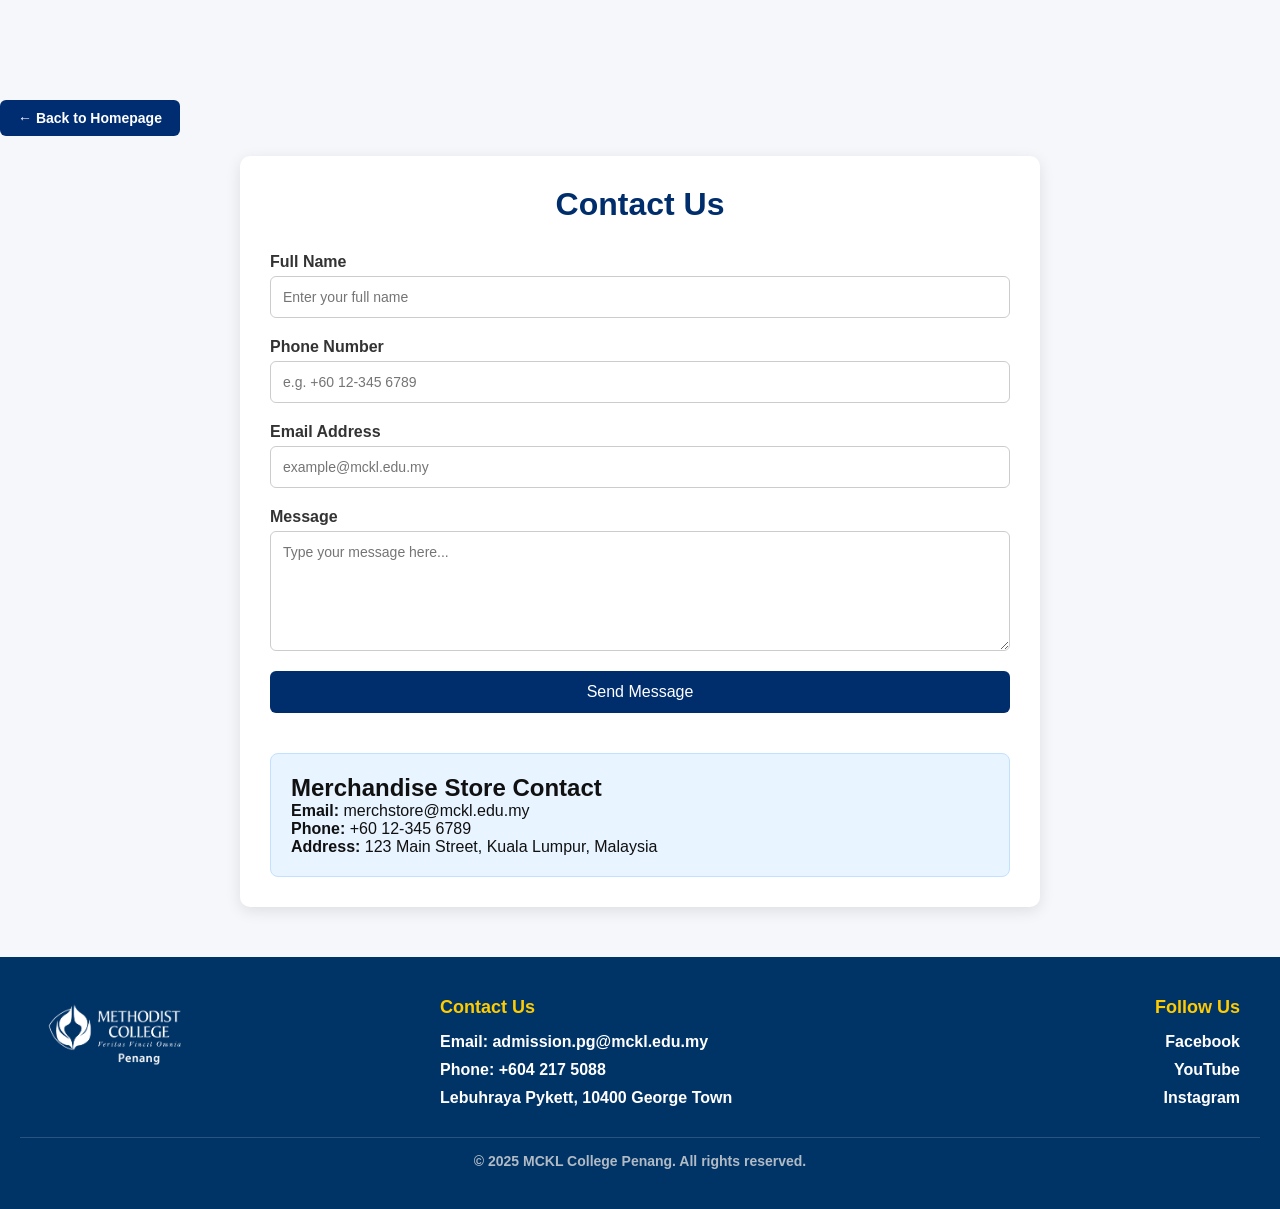
<file: facility/contact.html>
<!DOCTYPE html>
<html lang="en">
<head>
    <meta charset="UTF-8">
    <meta name="viewport" content="width=device-width, initial-scale=1.0">
    <title>Contact Us</title>
    
    <link rel="stylesheet" href="../style/contact.css">
    <link rel="stylesheet" href="../style/index.css">
<header>
    <a href="../homepage/index.php" class="back-home-btn">← Back to Homepage</a>

</header>
    <style>
        /* BASIC RESET */
        body {
            font-family: Arial, sans-serif;
            background-color: #f5f7fa;
            margin: 0;
            padding: 0;
            /* CRITICAL: Pushes content down so it's not hidden behind the fixed header */
            padding-top: 80px; 
        }
        .back-home-btn {
    display: inline-block;
    margin-top: 20px;
    padding: 10px 18px;
    background-color: #002D72;
    color: white;
    text-decoration: none;
    border-radius: 6px;
    font-size: 14px;
    font-weight: bold;
    transition: 0.2s ease;
}

.back-home-btn:hover {
    background-color: #001f52;
}


        /* HEADER STYLES (If not loaded from external file) */
        .navbar {
            background-color: #002e6d;
            position: fixed; /* Keeps header at top */
            top: 0;
            left: 0;
            width: 100%;
            z-index: 1000;
            box-shadow: 0 2px 5px rgba(0,0,0,0.2);
        }

        .nav-content {
            display: flex;
            justify-content: space-between;
            align-items: center;
            padding: 10px 20px;
            max-width: 1200px;
            margin: 0 auto;
        }

        /* LOGO */
        .logo {
            height: 50px;
            width: auto;
        }

        /* NAVIGATION LINKS */
        .nav-links {
            display: flex;
            gap: 20px;
        }

        .nav-links a {
            color: white;
            text-decoration: none;
            font-weight: bold;
            font-size: 14px;
        }

        .nav-links a:hover {
            color: #f9c400;
        }

        /* RIGHT SIDE BUTTONS */
        .header-right {
            display: flex;
            align-items: center;
            gap: 15px;
        }

        .contact-btn, .login-btn, .signup-btn {
            text-decoration: none;
            color: white;
            font-size: 13px;
            font-weight: bold;
        }
        
        .contact-btn {
            background-color: #f9c400;
            color: #002e6d;
            padding: 8px 12px;
            border-radius: 4px;
        }

        /* ICONS FIX */
        .profile-icon, .cart-icon {
            width: 30px;
            height: 30px;
            border-radius: 50%;
            object-fit: cover;
            display: block; /* Removes extra spacing */
        }

        .menu-toggle {
            display: none; /* Hidden on desktop */
            color: white;
            font-size: 24px;
            cursor: pointer;
        }

        /* CONTACT FORM STYLES */
        .main-container {
            max-width: 800px;
            margin: 20px auto;
            padding: 30px;
            background-color: #fff;
            border-radius: 10px;
            box-shadow: 0 4px 15px rgba(0,0,0,0.1);
        }

        h1 {
            text-align: center;
            color: #002e6d;
            margin-bottom: 30px;
        }

        form {
            display: flex;
            flex-direction: column;
        }

        label {
            margin-bottom: 5px;
            font-weight: bold;
            color: #333;
        }

        input, textarea {
            margin-bottom: 20px;
            padding: 12px;
            font-size: 14px;
            border-radius: 6px;
            border: 1px solid #ccc;
            width: 100%;
            box-sizing: border-box;
        }

        textarea {
            resize: vertical;
            height: 120px;
        }

        .submit-btn {
            background-color: #002e6d;
            color: white;
            padding: 12px;
            border: none;
            border-radius: 6px;
            font-size: 16px;
            cursor: pointer;
            transition: background 0.3s;
        }

        .submit-btn:hover {
            background-color: #f9c400;
            color: #002e6d;
        }

        .contact-details {
            margin-top: 40px;
            background-color: #e8f4ff;
            padding: 20px;
            border-radius: 8px;
            border: 1px solid #c2e0ff;
        }

        /* FOOTER STYLES */
        .footer {
            background-color: #003366;
            color: white;
            padding: 40px 20px;
            margin-top: 50px;
        }
        
        .footer-content {
            display: flex;
            justify-content: space-between;
            max-width: 1200px;
            margin: 0 auto;
            flex-wrap: wrap;
        }

        .footer-links {
            display: flex;
            gap: 50px;
        }

        .footer h4 {
            color: #ffcc00;
            margin-bottom: 15px;
        }

        .footer ul {
            list-style: none;
            padding: 0;
        }

        .footer li {
            margin-bottom: 10px;
        }

        .footer a {
            color: white;
            text-decoration: none;
        }
        
        .copyright {
            text-align: center;
            margin-top: 30px;
            font-size: 14px;
            color: #ccc;
        }
    </style>
</head>

<body>

    <div class="main-container">
        <h1>Contact Us</h1>

        <form action="send_message.php" method="POST">
            <label for="fullname">Full Name</label>
            <input type="text" id="fullname" name="fullname" placeholder="Enter your full name" required>

            <label for="phone">Phone Number</label>
            <input type="tel" id="phone" name="phone" placeholder="e.g. +60 12-345 6789" required>

            <label for="email">Email Address</label>
            <input type="email" id="email" name="email" placeholder="example@mckl.edu.my" required>

            <label for="message">Message</label>
            <textarea id="message" name="message" placeholder="Type your message here..." required></textarea>

            <button type="submit" class="submit-btn">Send Message</button>
        </form>

        <div class="contact-details">
            <h2>Merchandise Store Contact</h2>
            <p><strong>Email:</strong> merchstore@mckl.edu.my</p>
            <p><strong>Phone:</strong> +60 12-345 6789</p>
            <p><strong>Address:</strong> 123 Main Street, Kuala Lumpur, Malaysia</p>
        </div>
    </div>

    <footer class="footer" id="contact">
        <div class="footer-content">
            <div class="footer-logo-container">
                <img src="../images/MCKL-logo 2.png" alt="MCKL Logo Footer" class="footer-logo" style="width: 150px;">
            </div>

            <div class="footer-links">
                <div class="footer-contact">
                    <h4>Contact Us</h4>
                    <ul>
                        <li><a href="mailto:admission.pg@mckl.edu.my">Email: admission.pg@mckl.edu.my</a></li>
                        <li><a href="tel:+6042175088">Phone: +604 217 5088</a></li>
                        <li>Lebuhraya Pykett, 10400 George Town</li>
                    </ul>
                </div>

                <div class="footer-social">
                    <h4>Follow Us</h4>
                    <ul>
                        <li><a href="#">Facebook</a></li>
                        <li><a href="#">YouTube</a></li>
                        <li><a href="#">Instagram</a></li>
                    </ul>
                </div>
            </div>
        </div>
        <p class="copyright">© 2025 MCKL College Penang. All rights reserved.</p>
    </footer>

</body>
</html>
</file>
<file: style/contact.css>
body {
  font-family: Arial, sans-serif;
  margin: 0;
  padding-top: 80px;
  background-color: #f4f4f4;
}
.contact-btn {
  background-color: #f9c400;
  color: #002e6d;
  padding: 10px 20px;
  font-weight: bold;
  text-decoration: none;
  border-radius: 3px;
  transition: background 0.3s;
}

.contact-btn:hover {
  background-color: white;
}

.menu-toggle {
  display: none;
  font-size: 28px;
  cursor: pointer;
  color: white;
}

h1 {
  text-align: center;
  color: #002e6d;
  margin-bottom: 30px;
}

.clubs-list {
  display: flex;
  flex-wrap: wrap;
  gap: 20px;
  justify-content: center;
  align-items: stretch; /* Ensures equal height cards */
}

.club-card {
  display: flex;
  flex-direction: column;
  justify-content: space-between;
  background-color: white;
  border-radius: 8px;
  box-shadow: 0 2px 6px rgba(0,0,0,0.1);
  width: 250px;
  padding: 15px;
  text-align: center;
}

.club-card img {
  width: 100%;
  height: 150px;
  object-fit: cover;
  border-radius: 6px;
}

.club-card h2 {
  color: #002e6d;
  margin: 10px 0;
}

.club-card p {
  font-size: 0.95em;
  color: #333;
}

.details-btn {
  display: inline-block;
  margin-top: 10px;
  padding: 8px 16px;
  background-color: #f9c400;
  color: #002e6d;
  text-decoration: none;
  font-weight: bold;
  border-radius: 4px;
  transition: background 0.3s;
}

.details-btn:hover {
  background-color: #e0b000;
  color: white;
  padding: 10px 20px;
  border: none;
  border-radius: 8px;
  cursor: pointer;
  font-size: 16px;
  font-weight: bold;
  margin-top: 10px;
  transition: background-color 0.3s;
}

.club-banner img {
  width: 100%;
  max-height: 300px;
  object-fit: cover;
  border-radius: 8px;
  margin-bottom: 20px;
}

.club-details {
  background-color: white;
  padding: 20px;
  border-radius: 8px;
  box-shadow: 0 2px 6px rgba(0,0,0,0.1);
}

.club-details h2 {
  color: #002e6d;
  margin-top: 20px;
}

.club-details ul {
  list-style: none;
  padding: 0;
}

.club-details li {
  margin: 8px 0;
  font-size: 1em;
}

.join-btn {
  margin-top: 20px;
  padding: 10px 20px;
  background-color: #002e6d;
  color: white;
  border: none;
  border-radius: 4px;
  font-weight: bold;
  cursor: pointer;
}

.join-btn:hover {
  background-color: #001a40;
}
</file>
<file: style/index.css>
* {
  margin: 0;
  padding: 0;
  box-sizing: border-box;
  font-family: "Helvetica", sans-serif;
}

body {
  background-color: #fff;
  color: #111;
}

.container {
  width: 85%;
  margin: auto;
}
/* ========== NAVBAR ========== */
.navbar {
    background-color: #002e6d;
    color: white;
    position: fixed;
    top: 0;
    width: 100%;
    z-index: 999;
    box-shadow: 0 3px 8px rgba(0,0,0,0.2);
    height: 60px;
}

.nav-content {
    display: flex;
    justify-content: space-between;
    align-items: center;
    padding: 0 20px;
    height: 100%;
    gap: 15px;
}

.logo {
    height: 45px; 
}

.nav-links {
    display: flex;
    gap: 25px;
    align-items: center;
    flex: 1;
    justify-content: center;
    list-style: none;
}

.nav-links a {
    text-decoration: none;
    color: white;
    font-weight: bold;
    transition: color 0.3s;
}

.nav-links a:hover {
    color: #f9c400;
}

.header-right {
    display: flex;
    align-items: center;
    gap: 10px;
}

.contact-btn,
.signup-btn,
.login-btn {
    padding: 6px 12px;
    font-weight: bold;
    border-radius: 3px;
    text-decoration: none;
    font-size: 14px;
    transition: all 0.3s;
}

.logout-btn {
    padding: 6px 12px;
    font-weight: bold;
    border-radius: 3px;
    text-decoration: none;
    font-size: 14px;
    background-color: transparent; /* like login */
    color: white;
    border: 2px solid #f9c400;
    transition: all 0.3s;
}

.logout-btn:hover {
    background-color: #f9c400;
    color: #002e6d;
}



.contact-btn {
    background-color: #f9c400;
    color: #002e6d;
}

.contact-btn:hover {
    background-color: white;
}

.login-btn {
    background-color: transparent;
    color: white;
    border: 2px solid #f9c400;
}

.login-btn:hover {
    background-color: #f9c400;
    color: #002e6d;
}

.signup-btn {
    background-color: #f9c400;
    color: #002e6d;
}

.signup-btn:hover {
    background-color: white;
    color: #002e6d;
}

.profile-icon,
.cart-icon {
    width: 32px; 
    height: 32px;
    object-fit: cover;
    border-radius: 50%;
    border: 2px solid white;
    transition: transform 0.3s, border-color 0.3s;
    cursor: pointer;
}

.profile-icon:hover,
.cart-icon:hover {
    transform: scale(1.1);
    border-color: #f9c400;
}

.cart-link img {
    width: 32px;
    height: 32px;
    object-fit: cover;
}
.menu-toggle {
    display: none;
    font-size: 24px; 
    cursor: pointer;
    color: white;
}

/* ================== RESPONSIVE ================== */
@media (max-width: 992px) {
    .nav-links {
        display: none; 
        position: absolute;
        top: 60px;
        left: 0;
        width: 100%;
        background-color: #002e6d;
        flex-direction: column;
        align-items: center;
        padding: 20px 0;
        gap: 15px;
    }

    .nav-links.active {
        display: flex;
    }

    .header-right {
        gap: 8px;
    }

    .menu-toggle {
        display: block;
    }
}

@media (max-width: 768px) {
    .header-right {
        gap: 6px;
    }

    .contact-btn,
    .signup-btn,
    .login-btn {
        padding: 5px 10px;
        font-size: 12px;
    }

    .logo {
        height: 40px;
    }

    .profile-icon,
    .cart-icon {
        width: 28px;
        height: 28px;
    }
}

.hero {
  margin-top: 95px;
  position: relative;
  height: 400px; 
  overflow: hidden;
}

.hero-img {
  width: 100%;
  height: 100%;
  object-fit: cover;
}

.hero-text {
  position: absolute;
  bottom: 30px;
  left: 70px; 
  color: white; 
  background-color: rgba(0,0,0,0.5); 
  padding: 20px 30px;
  border-radius: 5px;
  max-width: 600px;
}

.hero-text h1 {
  font-size: 30px;
  font-weight: 700;
  line-height: 1.3;
  margin-bottom: 10px;
  text-shadow: 2px 2px 8px rgba(0,0,0,0.6);
}

.hero-text p {
  font-size: 16px;
  font-weight: 500;
  line-height: 1.5;
  text-shadow: 1px 1px 5px rgba(0,0,0,0.5);
}

@keyframes fadeUp {
  0% {
    opacity: 0;
    transform: translateY(20px);
  }
  100% {
    opacity: 1;
    transform: translateY(0);
  }
}

.animate-hero {
  animation: fadeUp 1.5s ease-out forwards;
}

.intro {
  text-align: center;
  margin: 50px auto;
  font-size: 17px;
  line-height: 1.7;
  color: #333;
}

.news {
  background-color: #f5f7fb;
  padding: 50px 0;
}

.news h2 {
  color: #002e6d;
  margin-bottom: 25px;
  text-align: center;
}

.news-grid {
  display: flex;
  flex-wrap: wrap;
  gap: 20px;
  justify-content: center;
}

.news-card {
  background: white;
  border-radius: 5px;
  overflow: hidden;
  box-shadow: 0 2px 6px rgba(0,0,0,0.1);
  width: 23%;
  min-width: 250px;
}

.news-card img {
  width: 100%;
  height: 150px;
  object-fit: cover;
}

.news-info {
  padding: 15px;
}

.news-info h3 {
  font-size: 16px;
  color: #002e6d;
  margin-bottom: 8px;
}

.register-btn {
  display: inline-block;
  margin-top: 12px;
  padding: 8px 16px;
  background-color: #f9c400;
  color: #002e6d;
  text-decoration: none;
  font-weight: bold;
  border-radius: 4px;
  transition: background 0.3s, color 0.3s;
}

.register-btn:hover {
  background-color: #002e6d;
  color: white;
}

.merch {
  background-color: #f5f7fb; 
  padding: 50px 0;
}

.merch h2 {
  color: #002e6d;
  text-align: center;
  margin-bottom: 25px;
}

.merch .news-grid {
  display: flex;
  flex-wrap: wrap;
  gap: 20px;
  justify-content: center;
}

.merch .news-card {
  background: white;
  border-radius: 5px;
  overflow: hidden;
  box-shadow: 0 2px 6px rgba(0,0,0,0.1);
  width: 23%;
  min-width: 250px;
}

.merch .news-card img {
  width: 100%;
  height: 150px;
  object-fit: cover;
}

.merch .news-info {
  padding: 15px;
}

.merch .news-info h3 {
  font-size: 16px;
  color: #002e6d;
  margin-bottom: 8px;
}

.merch .register-btn {
  display: inline-block;
  margin-top: 12px;
  padding: 8px 16px;
  background-color: #f9c400;
  color: #002e6d;
  text-decoration: none;
  font-weight: bold;
  border-radius: 4px;
  transition: background 0.3s, color 0.3s;
}

.merch .register-btn:hover {
  background-color: #002e6d;
  color: white;
}

.events {
  margin: 50px 0;
}

.events h2 {
  color: #002e6d;
  margin-bottom: 25px;
  text-align: center;
}

.event-card {
  display: flex;
  background-color: #f5f7fb;
  margin-bottom: 20px;
  border-radius: 5px;
  overflow: hidden;
}

.event-card img {
  width: 300px;
  height: 200px;
  object-fit: cover;
}

.event-info {
  padding: 20px;
}

.event-info h3 {
  color: #002e6d;
  margin-bottom: 10px;
}

.btn {
  display: inline-block;
  margin-top: 10px;
  background-color: #f9c400;
  color: #002e6d;
  padding: 8px 15px;
  text-decoration: none;
  font-weight: bold;
  border-radius: 3px;
}

.contact-section {
  margin-top: 120px;
  padding: 60px 0;
  background-color: #f5f7fb;
}

.contact-container {
  max-width: 700px;
  background-color: white;
  margin: auto;
  padding: 40px;
  border-radius: 8px;
  box-shadow: 0 2px 10px rgba(0,0,0,0.1);
}

.contact-section h2 {
  color: #002e6d;
  text-align: center;
  margin-bottom: 30px;
}

.contact-form label {
  display: block;
  margin-bottom: 8px;
  color: #002e6d;
  font-weight: bold;
}

.contact-form input,
.contact-form textarea {
  width: 100%;
  padding: 12px;
  margin-bottom: 20px;
  border: 1px solid #ccc;
  border-radius: 4px;
  font-size: 15px;
}

.contact-form textarea {
  resize: none;
  height: 120px;
}

.contact-form button {
  width: 100%;
  background-color: #002e6d;
  color: white;
  padding: 12px;
  border: none;
  border-radius: 4px;
  font-size: 16px;
  cursor: pointer;
  font-weight: bold;
  transition: background 0.3s;
}

.contact-form button:hover {
  background-color: #f9c400;
  color: #002e6d;
}

.footer {
  background-color: #003366;
  color: white;
  padding: 40px 80px 20px;
  font-family: "Poppins", sans-serif;
  position: relative;
}

.footer-content {
  display: flex;
  justify-content: space-between;
  align-items: flex-start;
  flex-wrap: wrap;
}

.footer-logo-container {
  flex: 1;
  min-width: 220px;
}

.footer-logo {
  width: 180px;
}

.footer-links {
  flex: 2;
  display: flex;
  justify-content: space-between;
  flex-wrap: wrap;
  gap: 30px;
}

.footer-contact h4,
.footer-social h4 {
  font-size: 18px;
  margin-bottom: 10px;
  color: #ffcc00;
  font-weight: 700;
}

.footer-contact ul,
.footer-social ul {
  list-style: none;
  padding: 0;
  margin: 0;
}

.footer-contact li,
.footer-social li {
  margin-bottom: 8px;
  font-weight: 600;
}

.footer-contact a,
.footer-social a {
  color: white;
  text-decoration: none;
  transition: color 0.3s ease;
  font-weight: 600;
}

.footer-contact a:hover,
.footer-social a:hover {
  color: #ffcc00;
}

.footer-social {
  text-align: right;
}

.footer .copyright {
  text-align: center;
  margin-top: 30px;
  border-top: 1px solid rgba(255, 255, 255, 0.2);
  padding-top: 15px;
  font-size: 14px;
  color: #ddd;
  font-weight: 600;
  width: 100%;
}

@media (max-width: 768px) {
  .footer-content {
    flex-direction: column;
    align-items: center;
    text-align: center;
  }

  .footer-social {
    text-align: center;
    margin-top: 20px;
  }

  .footer-links {
    flex-direction: column;
    align-items: center;
  }
}

@media (max-width: 768px) {
  .footer-content {
    flex-direction: column;
    align-items: center;
    text-align: center;
  }

  .footer-links {
    flex-direction: column;
    gap: 25px;
  }

  .footer-social ul {
    justify-content: center;
  }
}

.footer .copyright {
  text-align: center;
  margin-top: 20px;
  font-size: 14px;
  opacity: 0.8;
  width: 100%;
}

@media (max-width: 992px) {
  .nav-links {
    display: none;
    flex-direction: column;
    position: absolute;
    top: 70px;
    right: 0;
    width: 200px;
    background-color: #002e6d;
    padding: 15px 0;
    text-align: center;
  }

  .nav-links.active {
    display: flex;
  }

  .menu-toggle {
    display: block;
  }

  .event-card {
    flex-direction: column;
    align-items: center;
  }

  .event-card img {
    width: 100%;
  }

  .news-card {
    width: 45%;
  }

  .contact-container {
    width: 90%;
    padding: 30px;
  }
}

@media (max-width: 600px) {
  .hero-text {
    left: 20px;
    bottom: 20px;
    padding: 15px;
  }

  .hero-text h1 {
    font-size: 22px;
  }

  .hero-text p {
    font-size: 14px;
  }

  .news-card {
    width: 90%;
  }

  .contact-container {
    padding: 25px;
  }
}
</file>
